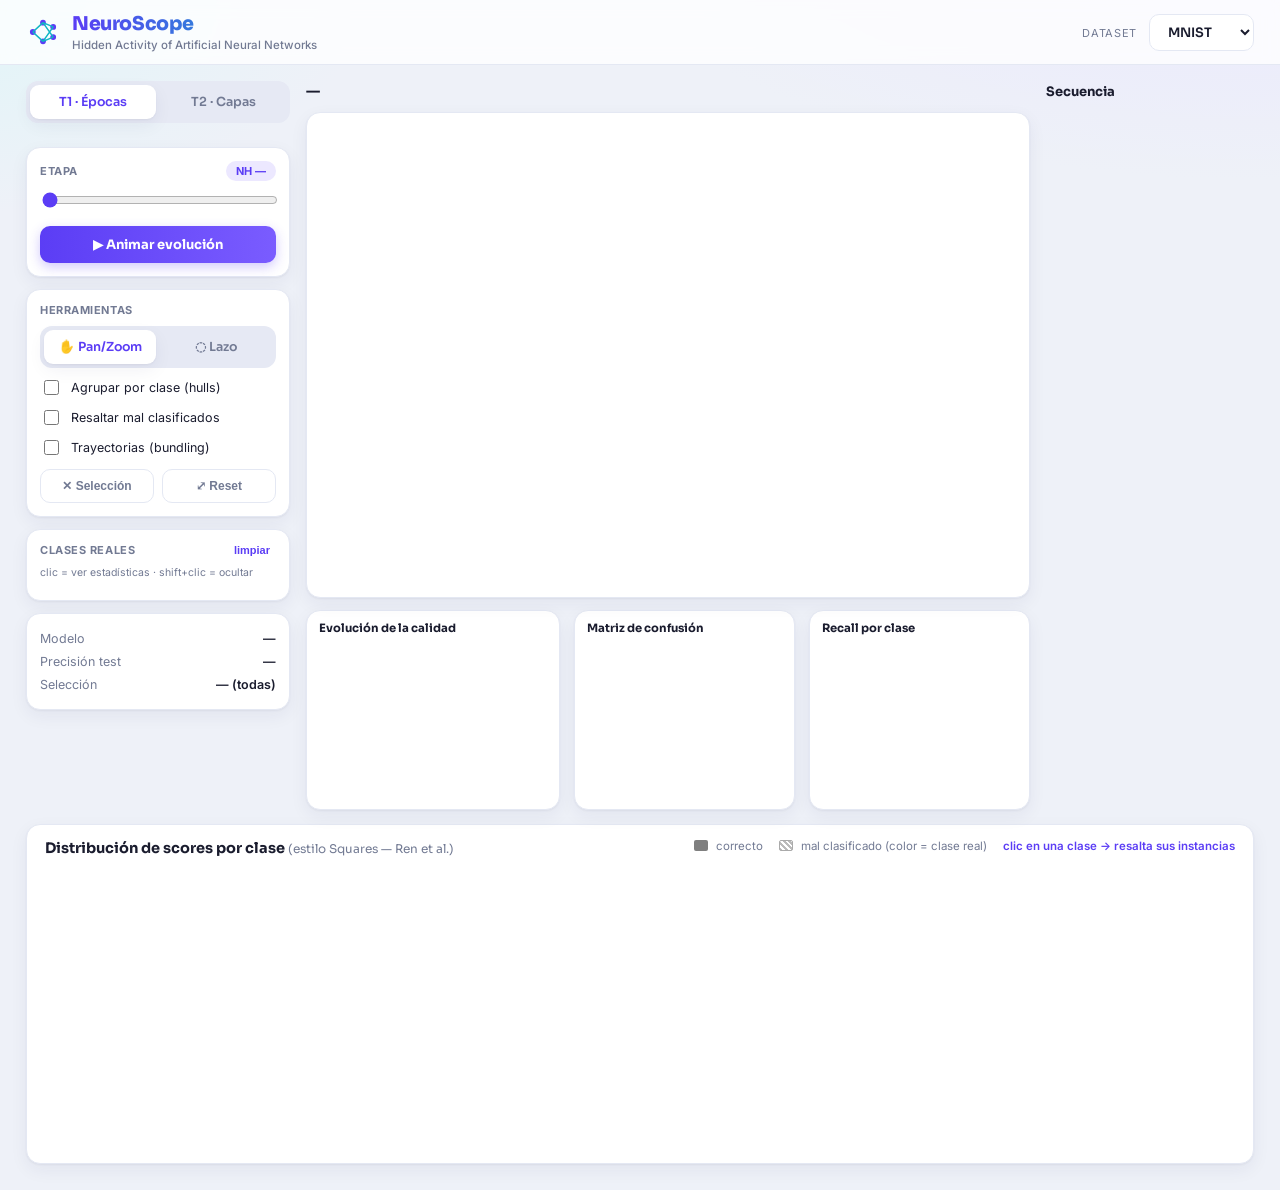
<file: index.html>
<!DOCTYPE html>
<html lang="es">
<head>
  <meta charset="UTF-8">
  <meta name="viewport" content="width=device-width, initial-scale=1.0">
  <title>NeuroScope · Hidden Activity of ANNs</title>
  <link rel="preconnect" href="https://fonts.googleapis.com">
  <link rel="preconnect" href="https://fonts.gstatic.com" crossorigin>
  <link href="https://fonts.googleapis.com/css2?family=Sora:wght@400;500;600;700;800&family=Inter:wght@400;500;600&display=swap" rel="stylesheet">
  <link rel="stylesheet" href="static/css/styles.css">
  <script src="https://d3js.org/d3.v7.min.js"></script>
</head>
<body>
  <header class="topbar">
    <div class="brand">
      <svg class="brand-mark" viewBox="0 0 40 40" width="34" height="34">
        <circle cx="8" cy="20" r="3.4"/><circle cx="20" cy="9" r="3.4"/>
        <circle cx="20" cy="31" r="3.4"/><circle cx="32" cy="14" r="3.4"/><circle cx="32" cy="26" r="3.4"/>
        <path d="M8 20 L20 9 M8 20 L20 31 M20 9 L32 14 M20 9 L32 26 M20 31 L32 14 M20 31 L32 26"/>
      </svg>
      <div class="brand-txt">
        <h1>NeuroScope</h1>
        <span>Hidden Activity of Artificial Neural Networks</span>
      </div>
    </div>
    <div class="topbar-right">
      <div class="ds-picker">
        <label>Dataset</label>
        <select id="dataset">
          <option value="mnist">MNIST</option>
          <option value="svhn">SVHN</option>
          <option value="cifar10">CIFAR10</option>
        </select>
      </div>
    </div>
  </header>

  <div class="layout">
    <!-- ===== Left rail ===== -->
    <aside class="sidebar">
      <div class="mode-toggle">
        <button id="mode-t1" class="mode-btn active">T1 · Épocas</button>
        <button id="mode-t2" class="mode-btn">T2 · Capas</button>
      </div>
      <p id="mode-desc" class="mode-desc"></p>

      <div class="panel">
        <div class="panel-head"><span id="stage-label">Etapa</span><span id="nh-badge" class="badge">NH —</span></div>
        <input type="range" id="stage-slider" min="0" max="0" value="0" step="1">
        <div class="stage-ticks" id="stage-ticks"></div>
        <div class="play-row"><button id="play-btn" class="btn-primary">▶ Animar evolución</button></div>
      </div>

      <div class="panel">
        <div class="panel-head"><span>Herramientas</span></div>
        <div class="tool-toggle">
          <button id="tool-pan" class="tool-btn active">✋ Pan/Zoom</button>
          <button id="tool-lasso" class="tool-btn">◌ Lazo</button>
        </div>
        <label class="chk"><input type="checkbox" id="show-hulls"> Agrupar por clase (hulls)</label>
        <label class="chk"><input type="checkbox" id="show-mis"> Resaltar mal clasificados</label>
        <label class="chk"><input type="checkbox" id="show-trails"> Trayectorias (bundling)</label>
        <div class="play-row">
          <button id="clear-sel" class="btn-ghost">✕ Selección</button>
          <button id="reset-view" class="btn-ghost">⤢ Reset</button>
        </div>
      </div>

      <div class="panel legend-panel">
        <div class="panel-head"><span>Clases reales</span><button id="legend-all" class="mini">limpiar</button></div>
        <p class="hint">clic = ver estadísticas · shift+clic = ocultar</p>
        <div id="legend" class="legend"></div>
      </div>

      <div class="panel info-panel">
        <div class="info-row"><span>Modelo</span><b id="model-info">—</b></div>
        <div class="info-row"><span>Precisión test</span><b id="acc-info">—</b></div>
        <div class="info-row"><span>Selección</span><b id="sel-info">— (todas)</b></div>
      </div>
    </aside>

    <!-- ===== Center ===== -->
    <main class="stage-area">
      <div class="stage-head">
        <h2 id="big-title">—</h2>
        <span id="brightness-key" class="bkey"></span>
      </div>
      <div id="chart-wrap">
        <svg id="chart"></svg>
        <div id="tooltip" class="tooltip hidden"></div>
        <div id="lasso-hint" class="lasso-hint hidden">Dibuja un lazo para seleccionar…</div>
      </div>

      <div class="analytics">
        <div class="acard">
          <div class="acard-head">Evolución de la calidad <span id="line-scope" class="scope"></span></div>
          <svg id="line-chart"></svg>
        </div>
        <div class="acard">
          <div class="acard-head">Matriz de confusión <span id="cm-scope" class="scope"></span></div>
          <svg id="cm-chart"></svg>
        </div>
        <div class="acard">
          <div class="acard-head">Recall por clase <span id="bar-scope" class="scope"></span></div>
          <svg id="bar-chart"></svg>
        </div>
      </div>
    </main>

    <!-- ===== Right ===== -->
    <aside class="filmstrip">
      <h3>Secuencia <span id="strip-kind"></span></h3>
      <div id="strip"></div>
    </aside>
  </div>

  <!-- ===== Squares (full width) ===== -->
  <section class="squares-section">
    <div class="sq-head">
      <div>
        <h3>Distribución de scores por clase <span class="sq-sub">(estilo Squares — Ren et al.)</span></h3>
        <p class="hint" id="sq-desc"></p>
      </div>
      <div class="sq-legend">
        <span><i class="sw-solid"></i> correcto</span>
        <span><i class="sw-stripe"></i> mal clasificado (color = clase real)</span>
        <span class="sq-tip">clic en una clase → resalta sus instancias</span>
      </div>
    </div>
    <svg id="squares"></svg>
  </section>

  <script>window.DATASETS = ["mnist", "svhn", "cifar10"];</script>
  <script src="static/js/main.js"></script>
</body>
</html>
</file>
<file: static/css/styles.css>
:root{
  --bg:#eef1f8; --panel:#ffffff; --ink:#1a1c2e; --muted:#727a93;
  --line:#e4e8f3; --line2:#eef1f8;
  --brand:#5b3df5; --brand2:#0fb5c4; --brand-soft:#ece8ff;
  --good:#16a34a; --bad:#e23b56;
  --shadow:0 1px 2px rgba(30,30,70,.05),0 6px 18px rgba(40,40,90,.06);
  --radius:14px;
}
*{box-sizing:border-box}
html,body{margin:0}
body{font-family:"Inter",system-ui,sans-serif;background:
  radial-gradient(1200px 500px at 100% -10%, #e9e6ff 0, transparent 60%),
  radial-gradient(900px 400px at -10% 0, #dff6f8 0, transparent 55%), var(--bg);
  color:var(--ink);font-size:13.5px;min-height:100vh}
h1,h2,h3{font-family:"Sora",sans-serif}

/* ---------- topbar ---------- */
.topbar{display:flex;align-items:center;justify-content:space-between;padding:12px 26px;
  background:rgba(255,255,255,.78);backdrop-filter:blur(8px);border-bottom:1px solid var(--line);
  position:sticky;top:0;z-index:30}
.brand{display:flex;align-items:center;gap:12px}
.brand-mark circle{fill:var(--brand)}
.brand-mark path{stroke:var(--brand2);stroke-width:1.8;fill:none}
.brand-txt h1{font-size:19px;margin:0;font-weight:800;letter-spacing:-.02em;
  background:linear-gradient(92deg,var(--brand),var(--brand2));-webkit-background-clip:text;background-clip:text;color:transparent}
.brand-txt span{font-size:11.5px;color:var(--muted);font-weight:500}
.ds-picker label{font-size:11px;color:var(--muted);margin-right:8px;text-transform:uppercase;letter-spacing:.06em}
.ds-picker select{padding:8px 14px;border:1px solid var(--line);border-radius:10px;background:#fff;
  font-size:13px;color:var(--ink);cursor:pointer;font-family:"Sora",sans-serif;font-weight:600}

/* ---------- layout ---------- */
.layout{display:grid;grid-template-columns:264px 1fr 208px;gap:16px;padding:16px 26px 6px}
.sidebar,.filmstrip{display:flex;flex-direction:column;gap:12px}
.stage-area{display:flex;flex-direction:column;min-width:0;gap:12px}

/* ---------- toggles ---------- */
.mode-toggle,.tool-toggle{display:flex;background:#e6e9f4;border-radius:12px;padding:4px;gap:4px}
.mode-btn,.tool-btn{flex:1;border:0;background:transparent;padding:9px;border-radius:9px;cursor:pointer;
  font-weight:600;color:var(--muted);font-size:12.5px;transition:.16s;font-family:"Sora",sans-serif}
.mode-btn.active,.tool-btn.active{background:#fff;color:var(--brand);box-shadow:var(--shadow)}
.mode-desc{font-size:12px;color:var(--muted);line-height:1.5;margin:0 2px}

/* ---------- panels ---------- */
.panel{background:var(--panel);border:1px solid var(--line);border-radius:var(--radius);padding:13px;box-shadow:var(--shadow)}
.panel-head{display:flex;justify-content:space-between;align-items:center;font-size:11px;color:var(--muted);
  font-weight:700;text-transform:uppercase;letter-spacing:.05em;margin-bottom:9px}
.hint{font-size:10.5px;color:var(--muted);margin:0 0 8px}
.badge{background:var(--brand-soft);color:var(--brand);border-radius:20px;padding:3px 10px;font-size:11px;font-weight:700;letter-spacing:0}
input[type=range]{width:100%;accent-color:var(--brand);cursor:pointer}
.stage-ticks{display:flex;justify-content:space-between;font-size:10px;color:var(--muted);margin-top:4px}
.play-row{display:flex;gap:8px;margin-top:11px}
.btn-primary{flex:1;background:linear-gradient(92deg,var(--brand),#7a5cff);color:#fff;border:0;border-radius:10px;
  padding:10px;font-weight:700;cursor:pointer;font-size:13px;font-family:"Sora",sans-serif;box-shadow:0 4px 12px rgba(91,61,245,.28)}
.btn-primary:hover{filter:brightness(1.06)}
.btn-primary.playing{background:linear-gradient(92deg,#e23b56,#ff6b81);box-shadow:0 4px 12px rgba(226,59,86,.28)}
.btn-ghost{flex:1;background:#fff;border:1px solid var(--line);border-radius:10px;padding:9px;cursor:pointer;color:var(--muted);font-size:12px;font-weight:600}
.btn-ghost:hover{border-color:var(--brand);color:var(--brand)}
.chk{display:flex;align-items:center;gap:9px;font-size:12.5px;margin:9px 0 0;cursor:pointer}
.chk input{accent-color:var(--brand);width:15px;height:15px}

/* ---------- legend ---------- */
.legend{display:flex;flex-wrap:wrap;gap:6px}
.legend-item{display:flex;align-items:center;gap:6px;padding:4px 9px;border:1px solid var(--line);border-radius:20px;
  font-size:12px;cursor:pointer;user-select:none;transition:.12s}
.legend-item.off{opacity:.3}
.legend-item.focus{border-color:var(--brand);background:var(--brand-soft);color:var(--brand);font-weight:600}
.legend-item:hover{border-color:var(--brand)}
.legend-swatch{width:11px;height:11px;border-radius:50%}
.mini{border:0;background:transparent;color:var(--brand);font-size:11px;cursor:pointer;font-weight:700}
.info-row{display:flex;justify-content:space-between;font-size:12.5px;padding:4px 0;color:var(--muted)}
.info-row b{color:var(--ink);font-weight:600}

/* ---------- stage ---------- */
.stage-head{display:flex;align-items:baseline;justify-content:space-between}
.stage-head h2{font-size:15.5px;margin:0;font-weight:700;letter-spacing:-.01em}
.bkey{font-size:11.5px;color:var(--muted)}
#chart-wrap{position:relative;height:54vh;min-height:360px;background:var(--panel);border:1px solid var(--line);
  border-radius:var(--radius);box-shadow:var(--shadow);overflow:hidden}
#chart{width:100%;height:100%;display:block}
#chart.lasso{cursor:crosshair}
.lasso-hint{position:absolute;top:12px;left:50%;transform:translateX(-50%);background:var(--brand);color:#fff;
  font-size:12px;padding:6px 14px;border-radius:20px;box-shadow:var(--shadow)}
.lasso-hint.hidden{display:none}
.lasso-path{fill:rgba(91,61,245,.10);stroke:var(--brand);stroke-width:1.4;stroke-dasharray:5 4}
.hull{fill-opacity:.06;stroke-opacity:.5;stroke-width:1.4;pointer-events:none}

/* ---------- tooltip ---------- */
.tooltip{position:absolute;pointer-events:none;background:#fff;border:1px solid var(--line);border-radius:12px;
  padding:11px;box-shadow:0 10px 30px rgba(30,30,70,.18);z-index:10;font-size:12px}
.tooltip.hidden{display:none}
.tooltip .tt-img{width:66px;height:66px;image-rendering:pixelated;border:1px solid var(--line);border-radius:8px;
  display:block;margin-bottom:8px;background-repeat:no-repeat}
.tooltip .tt-row{display:flex;justify-content:space-between;gap:16px;line-height:1.65}
.tooltip .tt-row b{font-weight:600}
.tt-err{color:var(--bad);font-weight:700}

/* ---------- analytics ---------- */
.analytics{display:grid;grid-template-columns:1.15fr 1fr 1fr;gap:14px;height:200px}
.acard{background:var(--panel);border:1px solid var(--line);border-radius:var(--radius);box-shadow:var(--shadow);
  padding:10px 12px;display:flex;flex-direction:column;min-width:0}
.acard-head{font-size:11.5px;font-weight:700;color:var(--ink);margin-bottom:4px;display:flex;justify-content:space-between;
  align-items:baseline;font-family:"Sora",sans-serif}
.scope{font-size:10.5px;color:var(--brand);font-weight:600}
.acard svg{flex:1;width:100%;min-height:0}
.ax{font-size:9px;fill:var(--muted);font-family:"Inter",sans-serif}
.gridline{stroke:var(--line2)}
.cm-cell{stroke:#fff;stroke-width:.6;cursor:pointer}
.cm-cell:hover{stroke:var(--ink);stroke-width:1.2}
.cm-cell.cm-active{stroke:var(--brand);stroke-width:1.6}
.cm-diag{stroke:#cfd6e8}

/* ---------- filmstrip ---------- */
.filmstrip h3{font-size:13px;margin:2px 0 4px;font-weight:700}
.filmstrip h3 span{color:var(--muted);font-weight:400}
#strip{display:flex;flex-direction:column;gap:9px}
.strip-cell{background:var(--panel);border:1px solid var(--line);border-radius:11px;padding:6px;cursor:pointer;transition:.12s}
.strip-cell:hover{border-color:var(--brand)}
.strip-cell.active{border-color:var(--brand);box-shadow:0 0 0 2px var(--brand-soft)}
.strip-cell .sc-head{display:flex;justify-content:space-between;font-size:11px;color:var(--muted);margin-bottom:3px}
.strip-cell .sc-head b{color:var(--ink)}
.strip-cell svg{width:100%;display:block}

/* ---------- dots ---------- */
.dot{stroke-width:0;cursor:pointer}
.dot.dim{opacity:.06}
.dot.sel-dim{opacity:.07}
.dot.selected{stroke:#16182b;stroke-width:1px}
.err-ring{fill:none;stroke:var(--bad);stroke-width:1.6px;pointer-events:none}
.trail{fill:none;pointer-events:none}

/* ---------- squares ---------- */
.squares-section{margin:8px 26px 26px;background:var(--panel);border:1px solid var(--line);
  border-radius:var(--radius);box-shadow:var(--shadow);padding:14px 18px}
.sq-head{display:flex;justify-content:space-between;align-items:flex-start;gap:20px;margin-bottom:4px}
.sq-head h3{font-size:14.5px;margin:0;font-weight:700}
.sq-sub{font-weight:400;color:var(--muted);font-size:12px}
.sq-legend{display:flex;gap:16px;align-items:center;font-size:11.5px;color:var(--muted);flex-wrap:wrap}
.sq-legend i{display:inline-block;width:14px;height:11px;vertical-align:-1px;margin-right:5px;border-radius:2px}
.sw-solid{background:#7f7f7f}
.sw-stripe{background:repeating-linear-gradient(45deg,#bbb 0 2px,#fff 2px 4px);border:1px solid #aaa}
.sq-tip{color:var(--brand);font-weight:600}
#squares{width:100%;height:280px;display:block}
.sq-col-label{font-family:"Sora",sans-serif;font-weight:700;font-size:11px;cursor:pointer}
.sq-col-label:hover{fill:var(--brand)}
.sq-axis line{stroke:var(--line)}
.sq-bar{cursor:pointer}
.sq-stripe{stroke-width:1;cursor:pointer}
.sq-link{fill:none;stroke-opacity:.55;stroke-width:1.4}
</file>
